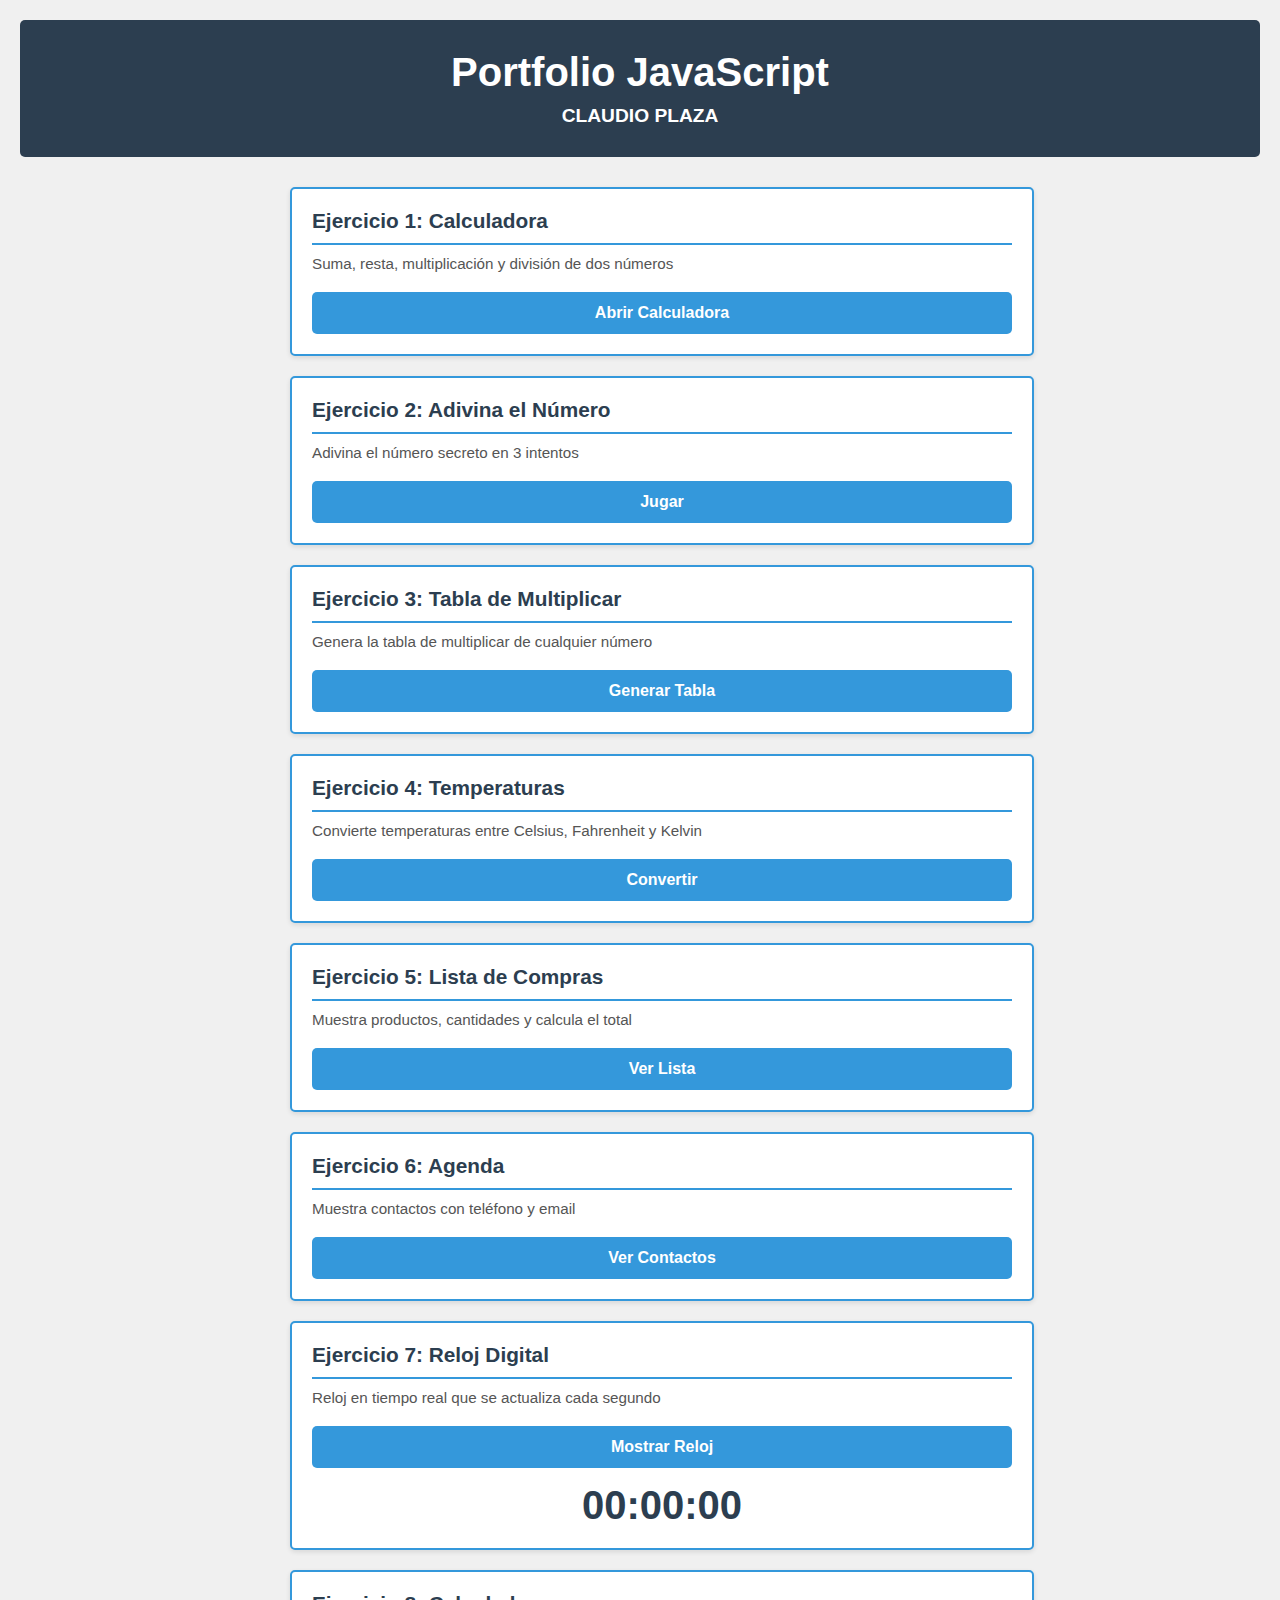
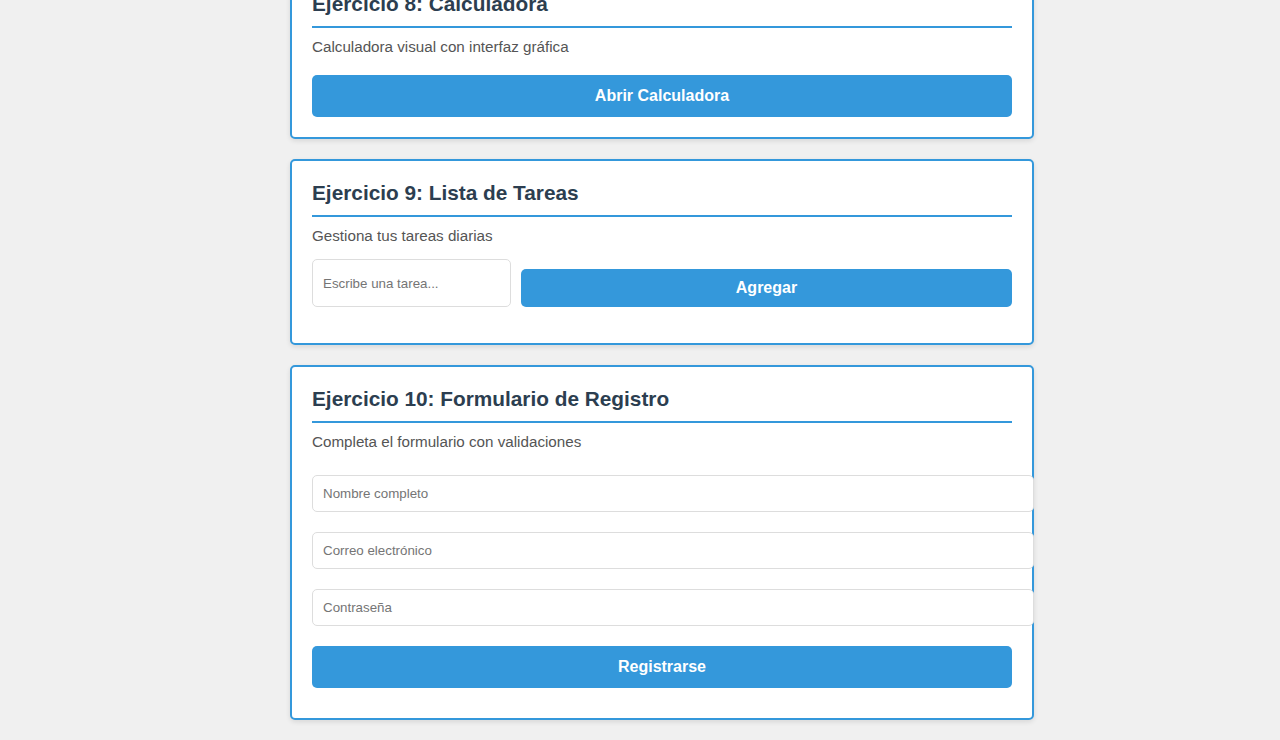
<file: Index.html>
<!DOCTYPE html>
<html lang="es">
<head>
    <meta charset="UTF-8">
    <meta name="viewport" content="width=device-width, initial-scale=1.0">
    <title>Portfolio JavaScript - Claudio Plaza</title>
    <style>
        body {
            background-color: #f0f0f0;
            font-family: Arial, sans-serif;
            padding: 20px;
            margin: 0;
        }

        .header {
            background-color: #2c3e50;
            color: white;
            padding: 30px;
            text-align: center;
            border-radius: 5px;
            margin-bottom: 30px;
        }

        .header h1 {
            margin: 0;
            font-size: 2.5em;
        }

        .header h3 {
            margin: 10px 0 0 0;
            font-size: 1.2em;
        }

        .container {
            max-width: 700px;
            margin: 0 auto;
            display: flex;
            flex-direction: column;
            gap: 20px;
            align-items: stretch;
        }

        .exercise {
            background-color: white;
            border: 2px solid #3498db;
            border-radius: 5px;
            padding: 20px;
            box-shadow: 0 2px 5px rgba(0, 0, 0, 0.1);
            width: 100%;
        }

        .exercise h2 {
            color: #2c3e50;
            margin: 0 0 10px 0;
            font-size: 1.3em;
            border-bottom: 2px solid #3498db;
            padding-bottom: 10px;
        }

        .exercise p {
            color: #555;
            margin: 10px 0;
            font-size: 0.95em;
        }

        button {
            background-color: #3498db;
            color: white;
            padding: 12px 20px;
            border: none;
            border-radius: 5px;
            cursor: pointer;
            font-size: 1em;
            font-weight: bold;
            width: 100%;
            margin-top: 10px;
            transition: background-color 0.3s;
        }

        button:hover {
            background-color: #2980b9;
        }

        button:active {
            background-color: #1f618d;
        }

        .output {
            background-color: #ecf0f1;
            border-left: 4px solid #3498db;
            padding: 15px;
            margin-top: 15px;
            border-radius: 3px;
            font-size: 0.9em;
            color: #2c3e50;
            white-space: pre-wrap;
            word-wrap: break-word;
            max-height: 250px;
            overflow-y: auto;
            display: none;
        }

        .output.visible {
            display: block;
        }

        .label {
            background-color: #3498db;
            color: white;
            padding: 5px 10px;
            border-radius: 3px;
            font-size: 0.8em;
            font-weight: bold;
            display: inline-block;
            margin-bottom: 10px;
        }
    </style>
</head>
<body>
    <div class="header">
        <h1>Portfolio JavaScript</h1>
        <h3>CLAUDIO PLAZA</h3>
    </div>

    <div class="container">
        <!-- Ejercicio 1: Calculadora -->
        <div class="exercise">
            <h2>Ejercicio 1: Calculadora</h2>
            <p>Suma, resta, multiplicación y división de dos números</p>
            <button onclick="ejercicio1()">Abrir Calculadora</button>
            <div id="output1" class="output"></div>
        </div>

        <!-- Ejercicio 2: Adivina el Número -->
        <div class="exercise">
            <h2>Ejercicio 2: Adivina el Número</h2>
            <p>Adivina el número secreto en 3 intentos</p>
            <button onclick="ejercicio2()">Jugar</button>
            <div id="output2" class="output"></div>
        </div>

        <!-- Ejercicio 3: Tablas de Multiplicar -->
        <div class="exercise">
            <h2>Ejercicio 3: Tabla de Multiplicar</h2>
            <p>Genera la tabla de multiplicar de cualquier número</p>
            <button onclick="ejercicio3()">Generar Tabla</button>
            <div id="output3" class="output"></div>
        </div>

        <!-- Ejercicio 4: Conversión de Temperaturas -->
        <div class="exercise">
            <h2>Ejercicio 4: Temperaturas</h2>
            <p>Convierte temperaturas entre Celsius, Fahrenheit y Kelvin</p>
            <button onclick="ejercicio4()">Convertir</button>
            <div id="output4" class="output"></div>
        </div>

        <!-- Ejercicio 5: Lista de Compras -->
        <div class="exercise">
            <h2>Ejercicio 5: Lista de Compras</h2>
            <p>Muestra productos, cantidades y calcula el total</p>
            <button onclick="ejercicio5()">Ver Lista</button>
            <div id="output5" class="output"></div>
        </div>

        <!-- Ejercicio 6: Agenda de Contactos -->
        <div class="exercise">
            <h2>Ejercicio 6: Agenda</h2>
            <p>Muestra contactos con teléfono y email</p>
            <button onclick="ejercicio6()">Ver Contactos</button>
            <div id="output6" class="output"></div>
        </div>

        <!-- Ejercicio 7: Reloj Digital -->
        <div class="exercise">
            <h2>Ejercicio 7: Reloj Digital</h2>
            <p>Reloj en tiempo real que se actualiza cada segundo</p>
            <button onclick="ejercicio7()">Mostrar Reloj</button>
            <div id="relojDisplay" style="font-size: 2.5em; text-align: center; color: #2c3e50; font-weight: bold; margin-top: 15px;">00:00:00</div>
            <div id="output7" class="output"></div>
        </div>

        <!-- Ejercicio 8: Calculadora Gráfica -->
        <div class="exercise">
            <h2>Ejercicio 8: Calculadora</h2>
            <p>Calculadora visual con interfaz gráfica</p>
            <div id="calculadora" style="display:none; background: #222; padding: 15px; border-radius: 8px; margin-top: 15px;">
                <input type="text" id="pantalla" readonly style="width: 100%; height: 40px; font-size: 1.5em; text-align: right; margin-bottom: 10px; border: none; border-radius: 5px; padding: 5px;">
                <div style="display: grid; grid-template-columns: repeat(4, 1fr); gap: 5px;">
                    <button onclick="agregarDigito('7')" style="padding: 15px; cursor: pointer; background: #444; color: #fff; border: none; border-radius: 5px;">7</button>
                    <button onclick="agregarDigito('8')" style="padding: 15px; cursor: pointer; background: #444; color: #fff; border: none; border-radius: 5px;">8</button>
                    <button onclick="agregarDigito('9')" style="padding: 15px; cursor: pointer; background: #444; color: #fff; border: none; border-radius: 5px;">9</button>
                    <button onclick="agregarDigito('/')" style="padding: 15px; cursor: pointer; background: #ff9500; color: #fff; border: none; border-radius: 5px;">/</button>
                    
                    <button onclick="agregarDigito('4')" style="padding: 15px; cursor: pointer; background: #444; color: #fff; border: none; border-radius: 5px;">4</button>
                    <button onclick="agregarDigito('5')" style="padding: 15px; cursor: pointer; background: #444; color: #fff; border: none; border-radius: 5px;">5</button>
                    <button onclick="agregarDigito('6')" style="padding: 15px; cursor: pointer; background: #444; color: #fff; border: none; border-radius: 5px;">6</button>
                    <button onclick="agregarDigito('*')" style="padding: 15px; cursor: pointer; background: #ff9500; color: #fff; border: none; border-radius: 5px;">*</button>
                    
                    <button onclick="agregarDigito('1')" style="padding: 15px; cursor: pointer; background: #444; color: #fff; border: none; border-radius: 5px;">1</button>
                    <button onclick="agregarDigito('2')" style="padding: 15px; cursor: pointer; background: #444; color: #fff; border: none; border-radius: 5px;">2</button>
                    <button onclick="agregarDigito('3')" style="padding: 15px; cursor: pointer; background: #444; color: #fff; border: none; border-radius: 5px;">3</button>
                    <button onclick="agregarDigito('-')" style="padding: 15px; cursor: pointer; background: #ff9500; color: #fff; border: none; border-radius: 5px;">-</button>
                    
                    <button onclick="agregarDigito('0')" style="padding: 15px; cursor: pointer; background: #444; color: #fff; border: none; border-radius: 5px;">0</button>
                    <button onclick="agregarDigito('.')" style="padding: 15px; cursor: pointer; background: #444; color: #fff; border: none; border-radius: 5px;">.</button>
                    <button onclick="calcular()" style="padding: 15px; cursor: pointer; background: #4caf50; color: #fff; border: none; border-radius: 5px; grid-column: span 2;">=</button>
                    <button onclick="agregarDigito('+')" style="padding: 15px; cursor: pointer; background: #ff9500; color: #fff; border: none; border-radius: 5px;">+</button>
                </div>
                <button onclick="limpiarCalculadora()" style="width: 100%; padding: 10px; margin-top: 10px; background: #e74c3c; color: white; border: none; border-radius: 5px; cursor: pointer;">Limpiar</button>
            </div>
            <button id="btnCalc" onclick="ejercicio8()" style="width: 100%; padding: 12px; background: #3498db; color: white; border: none; border-radius: 5px; cursor: pointer; font-weight: bold;">Abrir Calculadora</button>
        </div>

        <!-- Ejercicio 9: Lista de Tareas -->
        <div class="exercise">
            <h2>Ejercicio 9: Lista de Tareas</h2>
            <p>Gestiona tus tareas diarias</p>
            <div style="display: flex; gap: 10px; margin-top: 15px;">
                <input type="text" id="nuevaTarea" placeholder="Escribe una tarea..." style="flex: 1; padding: 10px; border: 1px solid #ddd; border-radius: 5px;">
                <button onclick="agregarTarea()" style="padding: 10px 20px; background: #3498db; color: white; border: none; border-radius: 5px; cursor: pointer; font-weight: bold;">Agregar</button>
            </div>
            <ul id="listaTareas" style="list-style: none; padding: 0; margin-top: 15px;"></ul>
            <div id="output9" class="output"></div>
        </div>

        <!-- Ejercicio 10: Formulario de Registro -->
        <div class="exercise">
            <h2>Ejercicio 10: Formulario de Registro</h2>
            <p>Completa el formulario con validaciones</p>
            <form id="registroForm" style="margin-top: 15px;">
                <input type="text" id="nombre" placeholder="Nombre completo" required style="width: 100%; padding: 10px; margin: 10px 0; border: 1px solid #ddd; border-radius: 5px;">
                <input type="email" id="email" placeholder="Correo electrónico" required style="width: 100%; padding: 10px; margin: 10px 0; border: 1px solid #ddd; border-radius: 5px;">
                <input type="password" id="password" placeholder="Contraseña" required style="width: 100%; padding: 10px; margin: 10px 0; border: 1px solid #ddd; border-radius: 5px;">
                <button type="submit" style="width: 100%; padding: 12px; background: #3498db; color: white; border: none; border-radius: 5px; cursor: pointer; font-weight: bold;">Registrarse</button>
                <p id="mensaje" style="color: red; margin-top: 10px;"></p>
            </form>
            <div id="output10" class="output"></div>
        </div>
    </div>

    <script src="main.js"></script>
</body>
</html>
</file>
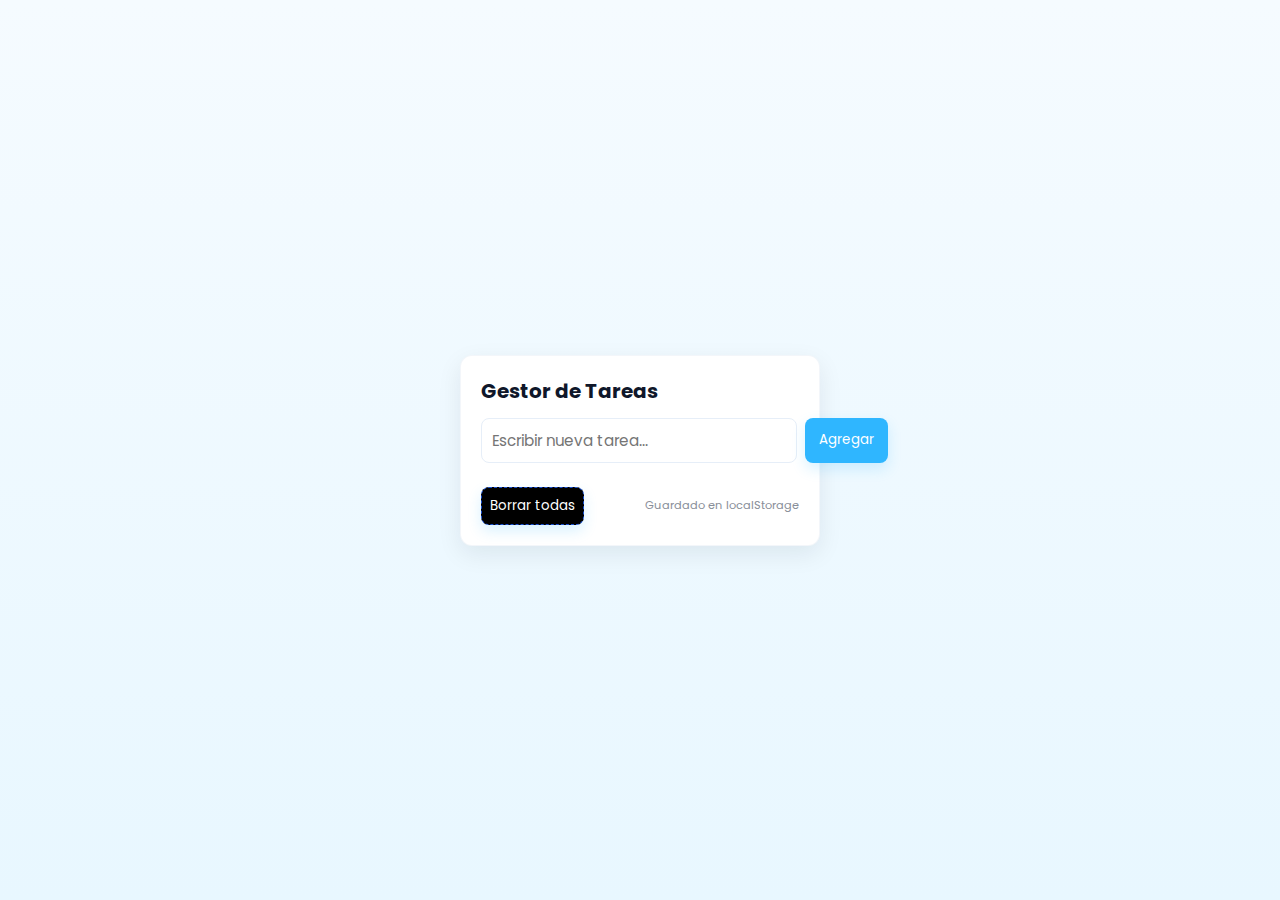
<file: modulo5/1_GestorTareas_Modularizado/index.html>
<!DOCTYPE html>
<html lang="es">
  <head>
    <meta charset="utf-8" />
    <meta name="viewport" content="width=device-width,initial-scale=1" />
    <title>Gestor de Tareas - Modular</title>
    <link
      href="https://fonts.googleapis.com/css2?family=Poppins:wght@300;400;600&display=swap"
      rel="stylesheet"
    />
    <link rel="stylesheet" href="styles.css" />
  </head>
  <body>
    <main class="card">
      <h1>Gestor de Tareas</h1>
      <div class="input-row">
        <input id="task-input" placeholder="Escribir nueva tarea..." />
        <button id="add-btn">Agregar</button>
      </div>
      <ul id="task-list" class="task-list"></ul>
      <footer class="footer">
        <button id="clear-btn" class="btn-ghost">Borrar todas</button>
        <small>Guardado en localStorage</small>
      </footer>
    </main>

    <!-- Cargar script principal como módulo -->
    <script type="module" src="./main.js"></script>
  </body>
</html>
</file>
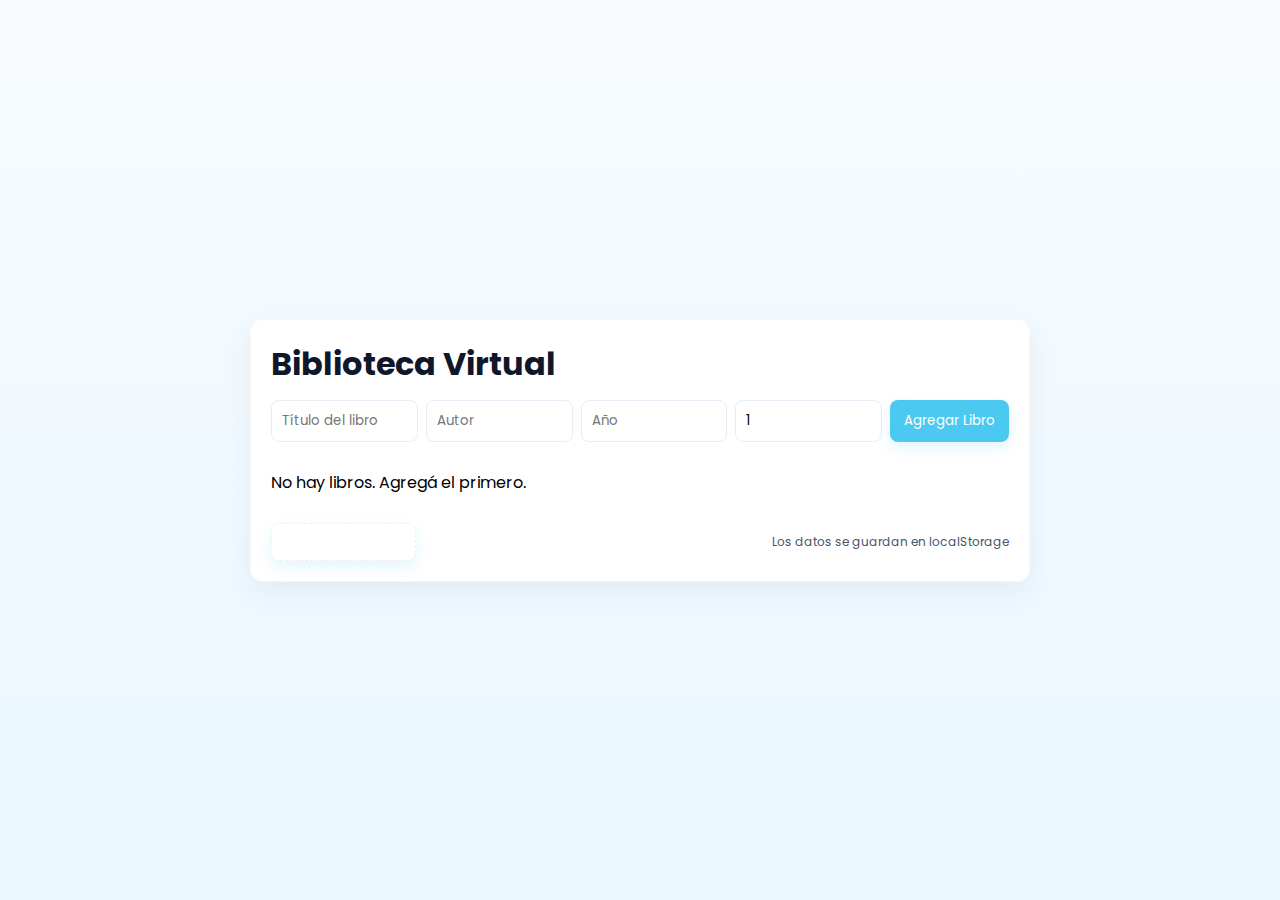
<file: modulo5/2_BibliotecaVirtual_POO/index.html>
<!doctype html>
<html lang="es">
<head>
  <meta charset="utf-8" />
  <meta name="viewport" content="width=device-width,initial-scale=1" />
  <title>Biblioteca Virtual - POO</title>
  <link href="https://fonts.googleapis.com/css2?family=Poppins:wght@300;400;600&display=swap" rel="stylesheet">
  <link rel="stylesheet" href="styles.css">
</head>
<body>
  <main class="card">
    <h1>Biblioteca Virtual</h1>
    <div class="row">
      <input id="book-title" placeholder="Título del libro" />
      <input id="book-author" placeholder="Autor" />
      <input id="book-year" placeholder="Año" type="number" />
      <input id="book-copies" placeholder="Copias" type="number" value="1" min="1" />
      <button id="add-book">Agregar Libro</button>
    </div>

    <section id="library-list" class="library-list"></section>

    <footer class="footer">
      <button id="save-btn" class="btn-ghost">Guardar Biblioteca</button>
      <small>Los datos se guardan en localStorage</small>
    </footer>
  </main>

  <script type="module" src="./main.js"></script>
</body>
</html>
</file>
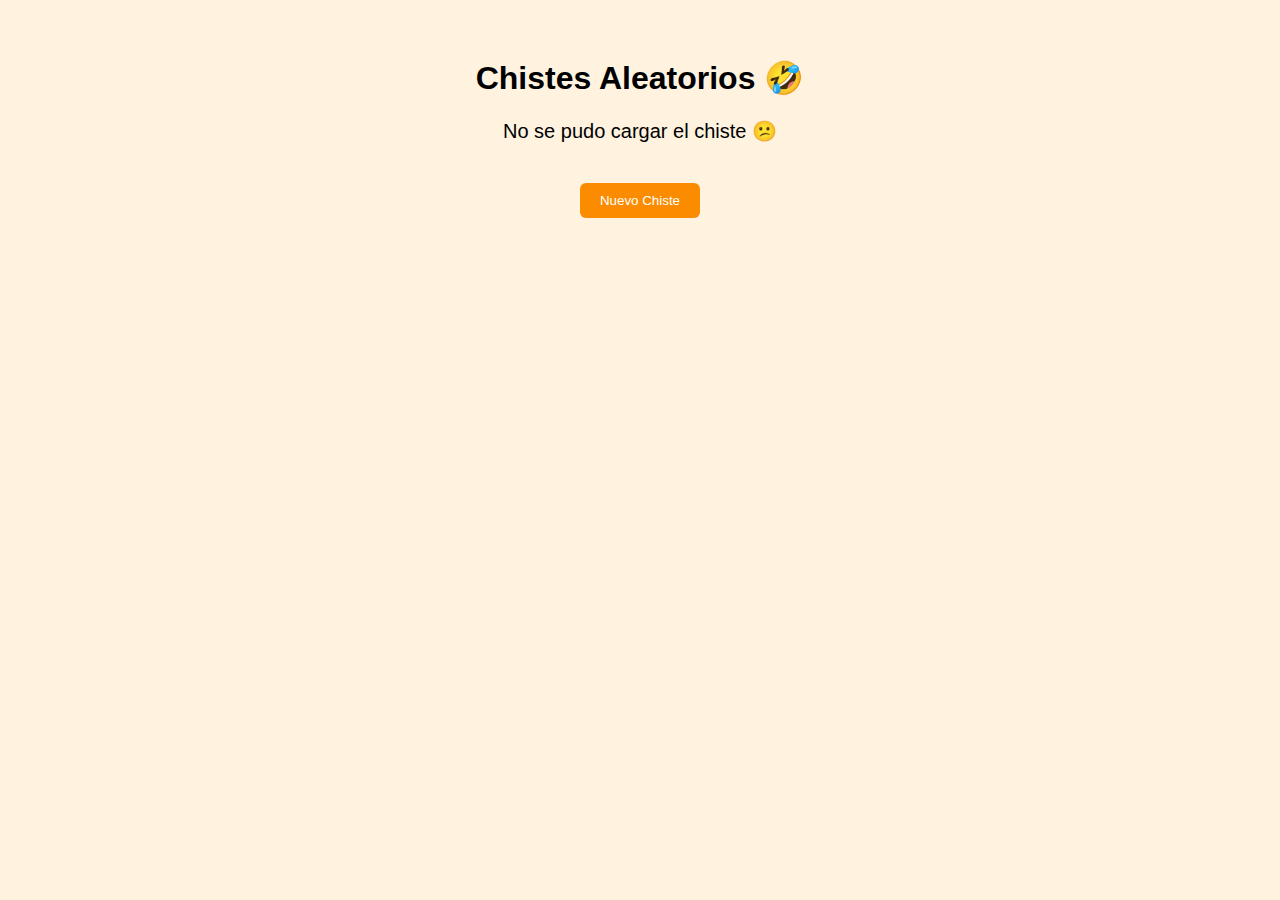
<file: api3.html>
<!DOCTYPE html>
<html lang="es">
<head>
  <meta charset="UTF-8">
  <meta name="viewport" content="width=device-width, initial-scale=1.0">
  <title>Chistes Aleatorios</title>
  <style>
    body { font-family: Arial; text-align: center; background: #fff3e0; padding: 30px; }
    #joke { font-size: 20px; margin-top: 20px; }
    button { padding: 10px 20px; margin-top: 20px; cursor: pointer; border: none; border-radius: 6px; background: #fb8c00; color: white; }
  </style>
</head>
<body>
  <h1>Chistes Aleatorios 🤣</h1>
  <p id="joke">Presiona el botón para obtener un chiste.</p>
  <button id="newJoke">Nuevo Chiste</button>
  <script src="scriptApi3.js"></script>
</body>
</html>
</file>
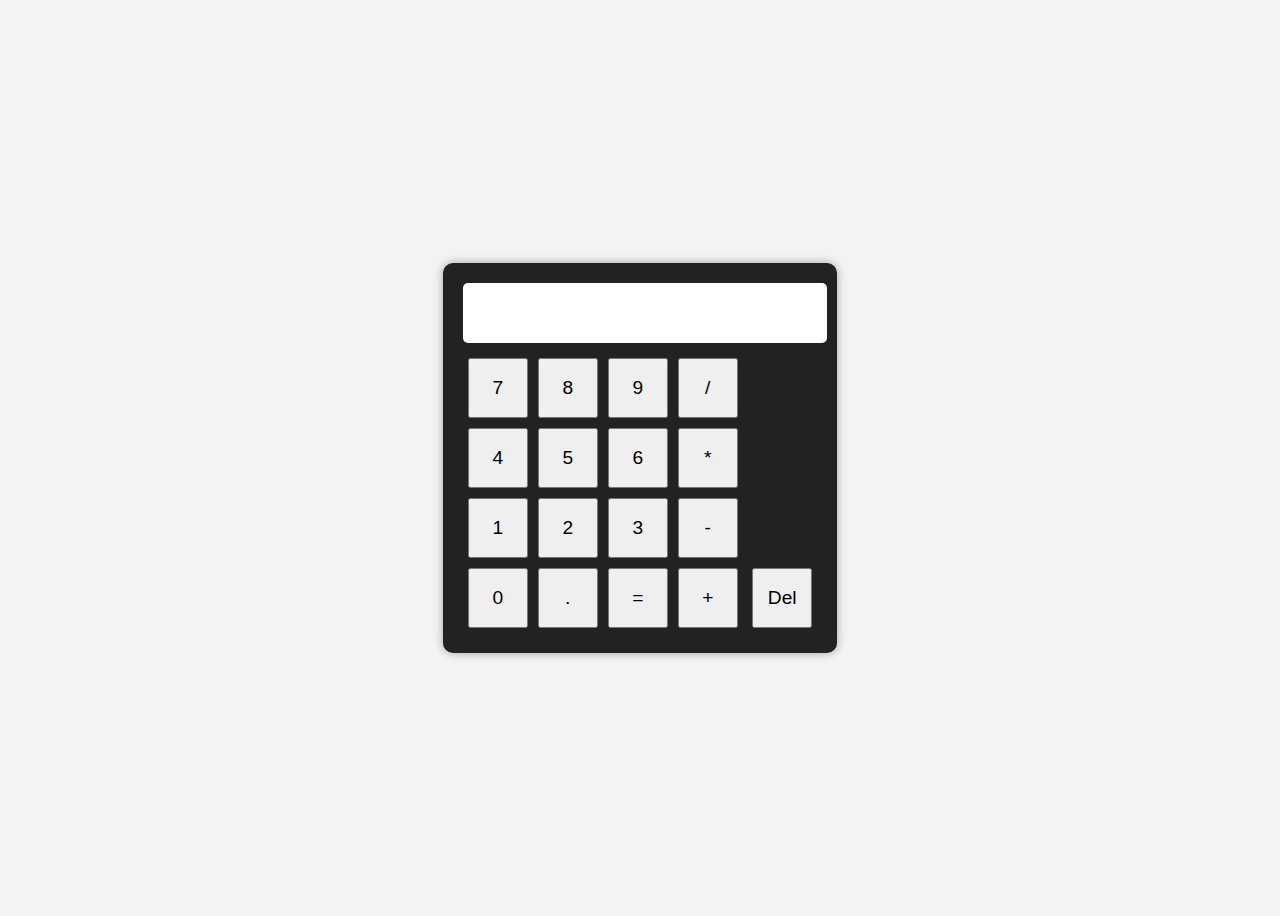
<file: calculadoraConInterfaz-eje8.html>
<!DOCTYPE html>
<html lang="es">
<head>
  <meta charset="UTF-8" />
  <title>Calculadora</title>
  <style>
    body {
      font-family: Arial, sans-serif;
      display: flex;
      justify-content: center;
      align-items: center;
      height: 100vh;
      background-color: #f3f3f3;
    }

    .calculadora {
      background: #222;
      padding: 20px;
      border-radius: 10px;
      box-shadow: 0 0 10px #0005;
    }

    input {
      width: 100%;
      height: 50px;
      font-size: 1.5em;
      text-align: right;
      margin-bottom: 10px;
      border: none;
      border-radius: 5px;
      padding: 5px;
    }

    button {
      width: 60px;
      height: 60px;
      margin: 5px;
      font-size: 1.2em;
      cursor: pointer;
    }
  </style>
</head>
<body>

  <div class="calculadora">
    <input type="text" id="pantalla" readonly>

    <div>
      <button>7</button><button>8</button><button>9</button><button>/</button>
    </div>
    <div>
      <button>4</button><button>5</button><button>6</button><button>*</button>
    </div>
    <div>
      <button>1</button><button>2</button><button>3</button><button>-</button>
    </div>
    <div>
      <button>0</button><button>.</button><button>=</button><button>+</button>
      <button>Del</button>

    </div>
  </div>

  <script src="calculadoraGrafica.js"></script>
</body>
</html>
</file>
<file: modulo5/1_GestorTareas_Modularizado/styles.css>
/* styles.css - diseño moderno tipo app */
:root{
  --bg:#f5fbff;
  --card:#ffffff;
  --accent:#2fb6ff;
  --muted:#6b7280;
  --glass: rgba(255,255,255,0.6);
}
*{box-sizing:border-box;font-family:'Poppins',sans-serif}
body{
  margin:0;
  min-height:100vh;
  display:flex;
  align-items:center;
  justify-content:center;
  background:linear-gradient(180deg,var(--bg),#e8f7ff);
  padding:24px;
}
.card{
  width:360px;
  background:var(--card);
  border-radius:12px;
  padding:20px;
  box-shadow:0 8px 24px rgba(16,24,40,0.08);
  border:1px solid rgba(43,108,176,0.06);
}
h1{margin:0 0 12px 0;font-size:1.25rem;color:#0f172a}
.input-row{display:flex;gap:8px;margin-bottom:12px}
input#task-input{
  flex:1;padding:10px;border-radius:8px;border:1px solid #e6eef8;font-size:0.95rem;
}
button{
  background:var(--accent);color:#fff;border:none;padding:10px 14px;border-radius:8px;cursor:pointer;
  box-shadow:0 6px 14px rgba(47,182,255,0.18);
}
button:hover{transform:translateY(-1px)}
.task-list{list-style:none;padding:0;margin:0;display:flex;flex-direction:column;gap:8px}
.task-item{
  display:flex;justify-content:space-between;align-items:center;padding:10px;border-radius:8px;
  background:linear-gradient(180deg,#fbfdff,#f7fbff);border:1px solid rgba(15,23,42,0.03);
}
.task-item.done{opacity:0.6;text-decoration:line-through}
.task-actions{display:flex;gap:8px}
.btn-ghost{background:black;border:1px dashed rgb(25, 80, 208);padding:8px;border-radius:8px;cursor:pointer}
.footer{display:flex;justify-content:space-between;align-items:center;margin-top:12px;color:var(--muted);font-size:0.85rem}
small{opacity:0.8}
</file>
<file: modulo5/2_BibliotecaVirtual_POO/styles.css>
/* styles.css - Biblioteca (misma estética moderna) */
:root{
  --bg:#f7fbff;
  --card:#ffffff;
  --accent:#4cc9f0;
  --muted:#475569;
}
*{box-sizing:border-box;font-family:'Poppins',sans-serif}
body{margin:0;min-height:100vh;display:flex;align-items:center;justify-content:center;background:linear-gradient(180deg,var(--bg),#eaf8ff);padding:24px}
.card{width:780px;background:var(--card);border-radius:12px;padding:20px;box-shadow:0 10px 30px rgba(16,24,40,0.06);border:1px solid rgba(0,0,0,0.03)}
h1{margin:0 0 12px 0;color:#0f172a}
.row{display:flex;gap:8px;flex-wrap:wrap;margin-bottom:12px}
.row input{padding:10px;border-radius:8px;border:1px solid #e6eef8;flex:1;min-width:140px}
button{background:var(--accent);color:#fff;border:none;padding:10px 14px;border-radius:8px;cursor:pointer;box-shadow:0 6px 14px rgba(76,201,240,0.16)}
.library-list{display:flex;flex-direction:column;gap:10px;margin-top:12px}
.book-card{display:flex;justify-content:space-between;align-items:center;padding:12px;border-radius:10px;background:linear-gradient(180deg,#fff,#f8feff);border:1px solid rgba(0,0,0,0.03)}
.meta{display:flex;flex-direction:column}
.meta small{color:var(--muted)}
.book-actions{display:flex;gap:8px}
.btn-ghost{background:transparent;border:1px dashed rgba(0,0,0,0.06);padding:8px;border-radius:8px;cursor:pointer}
.footer{display:flex;justify-content:space-between;align-items:center;margin-top:12px;color:var(--muted);font-size:0.9rem}
</file>
